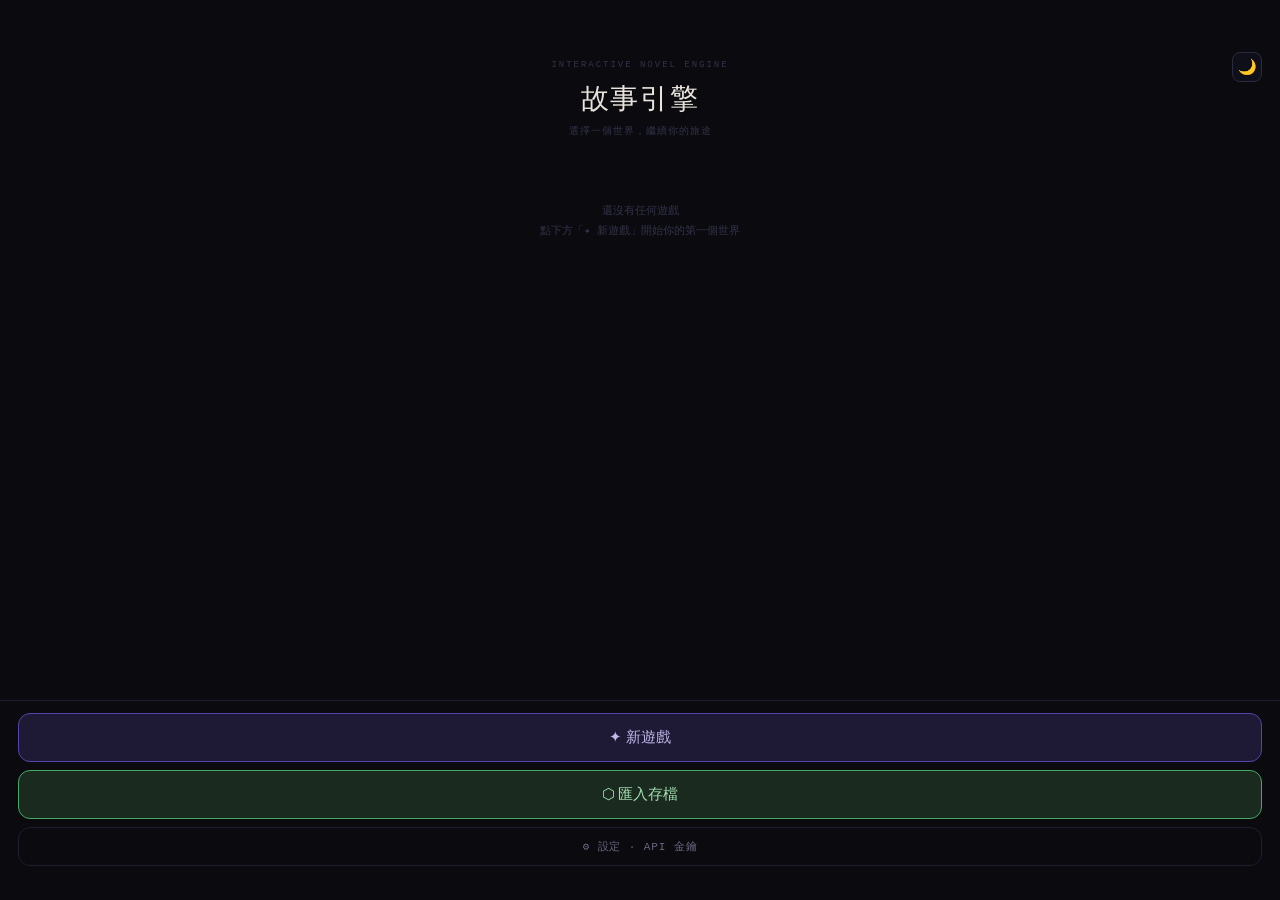
<file: index.html>
<!DOCTYPE html>
<html lang="zh-Hant">
<head>
<meta charset="UTF-8">
<meta name="viewport" content="width=device-width, initial-scale=1.0, maximum-scale=1.0, user-scalable=no">
<title>故事引擎</title>
<link rel="stylesheet" href="./src/styles/base.css">
<link rel="stylesheet" href="./src/styles/components.css">
<link rel="stylesheet" href="./src/styles/game.css">

<!-- 全域錯誤攔截器（非 module，最先執行） -->
<script>
(function(){
  var errors = [];
  var _panel, _list;

  function getPanel(){
    if(!_panel){
      _panel = document.getElementById('debug-overlay');
      _list  = document.getElementById('debug-error-list');
    }
    return _panel;
  }

  function showError(msg, src, line){
    var entry = '[' + new Date().toLocaleTimeString() + '] ' + msg
      + (src ? '\n  @ ' + src.replace(location.origin,'') + (line ? ':'+line : '') : '');
    errors.push(entry);
    var p = getPanel();
    if(p){
      p.style.display = 'flex';
      _list.textContent = errors.slice(-8).join('\n\n');
    }
    // 同時存到 window 供複製
    window._debugErrors = errors;
  }

  // 1. 一般 JS 錯誤
  window.addEventListener('error', function(e){
    showError((e.message||'Unknown error'), e.filename, e.lineno);
  });

  // 2. Promise / module import 失敗
  window.addEventListener('unhandledrejection', function(e){
    var msg = e.reason && e.reason.message ? e.reason.message : String(e.reason);
    var stack = e.reason && e.reason.stack ? e.reason.stack : '';
    showError('Promise rejection: ' + msg + (stack ? '\n' + stack.split('\n').slice(0,3).join('\n') : ''));
  });

  // 3. 主動 log（供各模組呼叫）
  window.debugLog = function(msg){
    showError('[LOG] ' + msg);
  };

  // 4. console.error 轉發
  var _origError = console.error.bind(console);
  console.error = function(){
    _origError.apply(console, arguments);
    showError('[console.error] ' + Array.from(arguments).map(String).join(' '));
  };
})();
</script>

<!-- 除錯面板 HTML（固定在畫面底部） -->
<div id="debug-overlay" style="display:none;position:fixed;bottom:0;left:0;right:0;z-index:9999;background:#1a0e0e;border-top:2px solid #cc4455;flex-direction:column;max-height:50vh;">
  <div style="display:flex;justify-content:space-between;align-items:center;padding:8px 14px;background:#220e0e;flex-shrink:0">
    <span style="font-family:monospace;font-size:12px;color:#f0aaa0;font-weight:bold">⚠ 發現錯誤</span>
    <div style="display:flex;gap:8px">
      <button onclick="navigator.clipboard.writeText(window._debugErrors.join('\n\n')).then(()=>alert('已複製！')).catch(()=>alert(window._debugErrors.join('\n\n')))"
        style="font-size:11px;padding:4px 10px;background:#3a1515;border:1px solid #664444;border-radius:6px;color:#f0aaa0;cursor:pointer;font-family:monospace">
        複製錯誤
      </button>
      <button onclick="document.getElementById('debug-overlay').style.display='none'"
        style="font-size:11px;padding:4px 10px;background:#2a1515;border:1px solid #553333;border-radius:6px;color:#884444;cursor:pointer;font-family:monospace">
        收起
      </button>
    </div>
  </div>
  <pre id="debug-error-list" style="margin:0;padding:12px 14px;font-family:monospace;font-size:11px;color:#f0c8c8;line-height:1.65;overflow-y:auto;flex:1;white-space:pre-wrap;word-break:break-all"></pre>
  <div style="padding:6px 14px;background:#1a0e0e;font-family:monospace;font-size:10px;color:#664444;flex-shrink:0">
    提示：複製上方錯誤後貼給 Claude 就能修
  </div>
</div>

</head>
<body>

<div id="toast"></div>

<!-- ══ HOME ══ -->
<div class="screen active" id="screen-home">
  <div style="position:absolute;top:52px;right:18px;z-index:10"><button class="btn-theme" id="btn-theme" onclick="toggleTheme()" title="切換深色/亮色">🌙</button></div>
  <div class="hero">
    <div class="hero-eyebrow">Interactive Novel Engine</div>
    <div class="hero-title">故事引擎</div>
    <div class="hero-sub">選擇一個世界，繼續你的旅途</div>
  </div>
  <div class="home-list-label" id="home-list-label">▸ 進行中的遊戲</div>
  <div class="game-list" id="game-list"></div>
  <div class="home-actions">
    <button class="btn-new-game" onclick="resetNewGame();goTo('screen-new-step1')">✦ 新遊戲</button>
    <button class="btn-new-game" style="background:#1a2a1e;border-color:#44aa66;color:#a0ddb0;margin-top:0" onclick="goTo('screen-import-step1')">⬡ 匯入存檔</button>
    <button class="btn-settings-link" onclick="goTo('screen-settings')">⚙ 設定 · API 金鑰</button>
  </div>
</div>

<!-- ══ SETTINGS ══ -->
<div class="screen" id="screen-settings">
  <div class="top-bar">
    <button class="btn-back" onclick="goBack()">← 返回</button>
    <div class="top-bar-title">設定</div>
    <div style="width:48px"></div>
  </div>
  <div class="scroll-body">
    <div class="section">
      <div class="section-header">▸ API 金鑰</div>
      <div>
        <div class="field-label">GEMINI API KEY</div>
        <div class="api-row">
          <input class="api-input" id="gemini-key-input" type="password" placeholder="AIzaSy••••••••" oninput="onApiKeyChange()">
          <div class="api-badge badge-none" id="gemini-key-badge">未設定</div>
        </div>
      </div>
      <div>
        <div class="field-label">CLAUDE API KEY（備用）</div>
        <div class="api-row">
          <input class="api-input" id="claude-key-input" type="password" placeholder="sk-ant-••••••••" oninput="onApiKeyChange()">
          <div class="api-badge badge-none" id="claude-key-badge">未設定</div>
        </div>
      </div>
      <div>
        <div class="field-label">使用模型</div>
        <div class="model-grid">
          <button class="model-chip" data-model="gemini-2.5-flash-lite" onclick="selectModel(this)">3.1<br>Flash Lite</button>
          <button class="model-chip active" data-model="gemini-2.5-flash" onclick="selectModel(this)">3.5<br>Flash</button>
          <button class="model-chip" data-model="gemini-2.5-pro" onclick="selectModel(this)">3.1<br>Pro</button>
          <button class="model-chip" data-model="claude" onclick="selectModel(this)">Claude<br>Sonnet</button>
        </div>
      </div>
    </div>
    <div class="section">
      <div class="section-header">▸ 摘要 Prompt</div>
      <div>
        <div class="field-label">短摘要觸發間隔</div>
        <div class="interval-row">
          <input class="input-number" id="interval-short" type="number" min="3" max="50" value="10">
          <span class="interval-unit">回合觸發一次</span>
        </div>
      </div>
      <div>
        <div class="field-label">短摘要 Prompt</div>
        <div class="prompt-block">
          <div class="prompt-preview" id="prompt-short-preview"></div>
          <div class="prompt-footer"><button class="btn-edit-prompt" onclick="editPrompt('short')">✎ 編輯</button></div>
        </div>
      </div>
      <div>
        <div class="field-label">深度歸檔觸發間隔</div>
        <div class="interval-row">
          <input class="input-number" id="interval-deep" type="number" min="10" max="100" value="20">
          <span class="interval-unit">回合觸發一次</span>
        </div>
      </div>
      <div>
        <div class="field-label">深度歸檔 Prompt</div>
        <div class="prompt-block">
          <div class="prompt-preview" id="prompt-deep-preview"></div>
          <div class="prompt-footer"><button class="btn-edit-prompt" onclick="editPrompt('deep')">✎ 編輯</button></div>
        </div>
      </div>
    </div>
    <div class="section">
      <div class="section-header">▸ 存檔</div>
      <button class="btn-danger" onclick="exportCapsule()">⬡ 匯出時空膠囊</button>
      <button class="btn-danger" onclick="confirmClearAll()">⚠ 清除所有遊戲資料</button>
    </div>
    <div class="version-note">INTERACTIVE NOVEL ENGINE · v0.1</div>
  </div>
  <div class="bottom-bar">
    <button class="btn-primary" onclick="saveSettings()">儲存設定</button>
  </div>
</div>

<!-- ══ PROMPT EDITOR ══ -->
<div class="screen" id="screen-prompt-editor">
  <div class="top-bar">
    <button class="btn-back" onclick="goBack()">← 取消</button>
    <div class="top-bar-title" id="prompt-editor-title">編輯 Prompt</div>
    <div style="width:48px"></div>
  </div>
  <div class="scroll-body" style="gap:10px">
    <div class="field-hint">此 Prompt 將在觸發時送給 AI 產出摘要。</div>
    <textarea class="input-textarea" id="prompt-editor-ta" style="min-height:320px"></textarea>
  </div>
  <div class="bottom-bar">
    <button class="btn-ghost" onclick="goBack()">取消</button>
    <button class="btn-primary" onclick="savePrompt()">儲存</button>
  </div>
</div>

<!-- ══ NEW GAME STEP 1 ══ -->
<div class="screen" id="screen-new-step1">
  <div class="top-bar">
    <button class="btn-back" onclick="goBack()">← 取消</button>
    <div class="top-bar-title">新遊戲</div>
    <div style="width:48px"></div>
  </div>
  <div class="step-bar">
    <div class="step-dot current">1</div><div class="step-line"></div>
    <div class="step-dot pending">2</div><div class="step-line"></div>
    <div class="step-dot pending">3</div><div class="step-line"></div>
    <div class="step-dot pending">4</div><div class="step-line"></div>
    <div class="step-dot pending">5</div>
  </div>
  <div class="step-head">
    <div class="step-num">STEP 01 / 05</div>
    <div class="step-title">貼入世界觀設定</div>
    <div class="step-desc">貼入現有模擬器 prompt 或自由描述，AI 會自動分析並預填後續設定。</div>
  </div>
  <div class="scroll-body" style="gap:14px">
    <div>
      <div class="field-label">遊戲名稱</div>
      <input class="input-text" id="new-game-name" placeholder="例：哨兵嚮導 · 帝國白塔篇" maxlength="40">
    </div>
    <div>
      <div class="field-label">世界觀 / 設定文</div>
      <div class="field-hint">可以貼現有 prompt 或自由描述，AI 將自動識別類型與所需欄位。</div>
      <textarea class="input-textarea" id="new-game-worldview" rows="12" placeholder="貼入你的模擬器設定、角色卡、或世界觀說明……"></textarea>
    </div>
  </div>
  <div class="bottom-bar">
    <button class="btn-primary" id="btn-analyze" onclick="runAnalysis()">自動分析 →</button>
  </div>
</div>

<!-- ══ NEW GAME STEP 2 ══ -->
<div class="screen" id="screen-new-step2">
  <div class="top-bar">
    <button class="btn-back" onclick="goBack()">← 返回</button>
    <div class="top-bar-title">新遊戲</div>
    <div style="width:48px"></div>
  </div>
  <div class="step-bar">
    <div class="step-dot done">✓</div><div class="step-line done"></div>
    <div class="step-dot current">2</div><div class="step-line"></div>
    <div class="step-dot pending">3</div><div class="step-line"></div>
    <div class="step-dot pending">4</div><div class="step-line"></div>
    <div class="step-dot pending">5</div>
  </div>
  <div class="step-head">
    <div class="step-num">STEP 02 / 05</div>
    <div class="step-title">確認分析結果</div>
    <div class="step-desc">點 ✕ 刪除不需要的 tag，點 ＋ 自行新增。</div>
  </div>
  <div class="scroll-body" style="gap:14px">
    <div class="analyze-box">
      <div class="analyze-group">
        <div class="analyze-label">世界觀類型</div>
        <div class="tag-row" id="tags-world"></div>
      </div>
      <div class="analyze-group">
        <div class="analyze-label">建議開啟欄位</div>
        <div class="tag-row" id="tags-fields"></div>
      </div>
      <div class="analyze-group">
        <div class="analyze-label">偵測到的敘事風格</div>
        <div class="analyze-text" id="detected-style">—</div>
      </div>
    </div>
    <div>
      <div class="field-label">敘事風格補充（可自填）</div>
      <div class="field-hint">這段文字會直接加入 AI 的 system prompt。</div>
      <textarea class="input-textarea" id="style-supplement" rows="4" placeholder="例：輸出請帶科技感資訊框，選項風格幽默，角色不得使用霸總詞彙……"></textarea>
    </div>
  </div>
  <div class="bottom-bar">
    <button class="btn-ghost" onclick="goBack()">重新分析</button>
    <button class="btn-primary" onclick="goTo('screen-new-step3')">下一步 →</button>
  </div>
</div>

<!-- ══ NEW GAME STEP 3 ══ -->
<div class="screen" id="screen-new-step3">
  <div class="top-bar">
    <button class="btn-back" onclick="goBack()">← 返回</button>
    <div class="top-bar-title">新遊戲</div>
    <div style="width:48px"></div>
  </div>
  <div class="step-bar">
    <div class="step-dot done">✓</div><div class="step-line done"></div>
    <div class="step-dot done">✓</div><div class="step-line done"></div>
    <div class="step-dot current">3</div><div class="step-line"></div>
    <div class="step-dot pending">4</div><div class="step-line"></div>
    <div class="step-dot pending">5</div>
  </div>
  <div class="step-head">
    <div class="step-num">STEP 03 / 05</div>
    <div class="step-title">貼入角色卡</div>
    <div class="step-desc">貼入角色卡文字，AI 自動解析，解析完可手動微調。可以一次貼多個角色。</div>
  </div>
  <div class="scroll-body" style="gap:14px">
    <div>
      <div class="field-label">角色卡原文</div>
      <textarea class="input-textarea" id="charcard-input" rows="6" placeholder="姓名：雷恩·沃爾克&#10;職業：帝國首席哨兵 · S級&#10;精神體：白牙（銀白巨狼）&#10;…"></textarea>
      <div style="margin-top:8px">
        <button class="btn-ghost" id="btn-parse-char" style="width:100%;text-align:center" onclick="parseCharCards()">解析角色卡 →</button>
      </div>
    </div>
    <div id="parsed-chars-area" style="display:none">
      <div class="field-label">解析結果 · 可微調</div>
      <div id="parsed-chars-list"></div>
      <button class="btn-add-char" onclick="addBlankChar()">＋ 手動新增角色</button>
    </div>
  </div>
  <div class="bottom-bar">
    <button class="btn-ghost" onclick="goBack()">← 上一步</button>
    <button class="btn-primary" onclick="goTo('screen-new-step4')">下一步 →</button>
  </div>
</div>

<!-- ══ NEW GAME STEP 4 ══ -->
<div class="screen" id="screen-new-step4">
  <div class="top-bar">
    <button class="btn-back" onclick="goBack()">← 返回</button>
    <div class="top-bar-title">新遊戲</div>
    <div style="width:48px"></div>
  </div>
  <div class="step-bar">
    <div class="step-dot done">✓</div><div class="step-line done"></div>
    <div class="step-dot done">✓</div><div class="step-line done"></div>
    <div class="step-dot done">✓</div><div class="step-line done"></div>
    <div class="step-dot current">4</div><div class="step-line"></div>
    <div class="step-dot pending">5</div>
  </div>
  <div class="step-head">
    <div class="step-num">STEP 04 / 05</div>
    <div class="step-title">模組與狀態欄位</div>
    <div class="step-desc">開關功能模組，並設定自訂數值欄位的名稱與初始值。</div>
  </div>
  <div class="scroll-body" style="gap:6px">
    <div class="field-label" style="margin-bottom:4px">模組開關</div>
    <div class="toggle-row">
      <div class="toggle-info"><div class="toggle-label">支線任務系統</div><div class="toggle-sub">觸發提示、限時支線</div></div>
      <button class="toggle-switch on" id="toggle-sidequest" onclick="toggleSwitch(this)"><div class="toggle-knob"></div></button>
    </div>
    <div class="toggle-row">
      <div class="toggle-info"><div class="toggle-label">戰鬥系統</div><div class="toggle-sub">遭遇戰、技能判定</div></div>
      <button class="toggle-switch off" id="toggle-combat" onclick="toggleSwitch(this)"><div class="toggle-knob"></div></button>
    </div>
    <div class="toggle-row">
      <div class="toggle-info"><div class="toggle-label">好感度顯示</div><div class="toggle-sub">角色面板進度條</div></div>
      <button class="toggle-switch on" id="toggle-affinity" onclick="toggleSwitch(this)"><div class="toggle-knob"></div></button>
    </div>
    <div class="toggle-row">
      <div class="toggle-info"><div class="toggle-label">金錢系統</div><div class="toggle-sub">資產、交易紀錄</div></div>
      <button class="toggle-switch off" id="toggle-money" onclick="toggleSwitch(this)"><div class="toggle-knob"></div></button>
    </div>
    <div class="field-label" style="margin-top:14px">自訂數值欄位</div>
    <div class="field-hint">欄位名稱與初始值，最多 6 個。</div>
    <div class="custom-fields" id="custom-fields-list"></div>
    <button class="btn-add-field" onclick="addCustomField()">＋ 新增欄位</button>
  </div>
  <div class="bottom-bar">
    <button class="btn-ghost" onclick="goBack()">← 上一步</button>
    <button class="btn-primary" onclick="buildSummaryAndGoStep5()">下一步 →</button>
  </div>
</div>

<!-- ══ NEW GAME STEP 5 ══ -->
<div class="screen" id="screen-new-step5">
  <div class="top-bar">
    <button class="btn-back" onclick="goBack()">← 返回</button>
    <div class="top-bar-title">新遊戲</div>
    <div style="width:48px"></div>
  </div>
  <div class="step-bar">
    <div class="step-dot done">✓</div><div class="step-line done"></div>
    <div class="step-dot done">✓</div><div class="step-line done"></div>
    <div class="step-dot done">✓</div><div class="step-line done"></div>
    <div class="step-dot done">✓</div><div class="step-line done"></div>
    <div class="step-dot current">5</div>
  </div>
  <div class="step-head">
    <div class="step-num">STEP 05 / 05</div>
    <div class="step-title">確認並開始</div>
    <div class="step-desc">設定總覽，確認無誤後開始第一幕。</div>
  </div>
  <div class="scroll-body" style="gap:14px">
    <div class="summary-box" id="summary-box"></div>
    <div>
      <div class="field-label">開場提示（選填）</div>
      <div class="field-hint">告訴 AI 從哪裡開始，例如場景描述或特殊指示。</div>
      <textarea class="input-textarea" id="opening-hint" rows="3" placeholder="例：從黎海寧第一次走進十三號疏導室開始……"></textarea>
    </div>
  </div>
  <div class="bottom-bar">
    <button class="btn-ghost" onclick="goBack()">← 上一步</button>
    <button class="btn-primary" id="btn-start-game" onclick="startGame()">✦ 開始遊戲</button>
  </div>
</div>

<!-- ══ GAME MAIN ══ -->
<div class="screen" id="screen-game">
  <!-- top -->
  <div class="game-top">
    <div class="chapter-tag" id="game-chapter-tag">Ch.01 · p.001</div>
    <div style="display:flex;gap:8px">
    <button class="btn-theme" onclick="toggleTheme()">🌙</button>
    <button class="btn-gear" onclick="goToHome()" title="回首頁">⌂</button>
    <button class="btn-gear" onclick="goTo('screen-settings')" title="設定">⚙</button>
  </div>
  </div>
  <!-- stat strip -->
  <div class="stat-strip" id="game-stat-strip"></div>
  <!-- sidequest banner (hidden by default) -->
  <div class="sq-banner" id="sq-banner" style="display:none" onclick="showSqModal()">
    <div style="font-size:14px">◈</div>
    <div class="sq-text">
      <div class="sq-label">▶ 支線任務觸發</div>
      <div class="sq-title" id="sq-banner-title"></div>
    </div>
    <div class="sq-timer" id="sq-banner-timer"></div>
  </div>
  <!-- story -->
  <div class="story-area" id="story-area">
    <div id="story-content"></div>
  </div>
  <!-- choices -->
  <div class="choices-area" id="choices-area">
    <div style="font-family:var(--mono);font-size:10px;color:var(--text-dim);text-align:center;padding:8px 0;">等待劇情生成…</div>
  </div>
  <!-- bottom nav -->
  <div class="bottom-nav">
    <button class="nav-tab active" id="tab-btn-story" onclick="switchTab('story')"><span class="nav-tab-icon">◈</span>劇情</button>
    <button class="nav-tab" id="tab-btn-quest" onclick="switchTab('quest')"><span class="nav-tab-icon">◇</span>任務</button>
    <button class="nav-tab" id="tab-btn-log" onclick="switchTab('log')"><span class="nav-tab-icon">▣</span>日誌</button>
    <button class="nav-tab" id="tab-btn-char" onclick="switchTab('char')"><span class="nav-tab-icon">◉</span>角色</button>
  </div>

  <!-- QUEST TAB -->
  <div class="tab-page" id="tab-quest" style="display:none;position:absolute;left:0;right:0;top:0;bottom:0;background:var(--bg);overflow:hidden;flex-direction:column;">
    <div class="tab-header">
      <div class="tab-title">任務</div>
      <div class="tab-sub" id="quest-sub">主線 1 條 · 支線 0 條</div>
    </div>
    <div style="flex:1;overflow-y:auto;-webkit-overflow-scrolling:touch;">
      <div class="sect-label">▸ 進行中</div>
      <div class="quest-list" id="quest-active-list"></div>
      <div class="tab-divider"></div>
    </div>
    <div class="bottom-nav">
      <button class="nav-tab" onclick="switchTab('story')"><span class="nav-tab-icon">◈</span>劇情</button>
      <button class="nav-tab active" onclick="switchTab('quest')"><span class="nav-tab-icon">◇</span>任務</button>
      <button class="nav-tab" onclick="switchTab('log')"><span class="nav-tab-icon">▣</span>日誌</button>
      <button class="nav-tab" onclick="switchTab('char')"><span class="nav-tab-icon">◉</span>角色</button>
    </div>
  </div>

  <!-- LOG TAB -->
  <div class="tab-page" id="tab-log" style="display:none;position:absolute;left:0;right:0;top:0;bottom:0;background:var(--bg);overflow:hidden;flex-direction:column;">
    <div class="tab-header">
      <div class="tab-title">日誌</div>
      <div class="tab-sub" id="log-sub">歷史紀錄</div>
    </div>
    <div class="filter-row">
      <input class="search-input" id="log-search" placeholder="搜尋事件或 tag…" oninput="renderLogList()">
      <button class="filter-chip active" id="chip-all" onclick="setLogFilter('all')">全部</button>
      <button class="filter-chip" id="chip-main" onclick="setLogFilter('main')">主線</button>
      <button class="filter-chip" id="chip-side" onclick="setLogFilter('side')">支線</button>
    </div>
    <div class="log-list" id="log-list"></div>
    <div class="bottom-nav">
      <button class="nav-tab" onclick="switchTab('story')"><span class="nav-tab-icon">◈</span>劇情</button>
      <button class="nav-tab" onclick="switchTab('quest')"><span class="nav-tab-icon">◇</span>任務</button>
      <button class="nav-tab active" onclick="switchTab('log')"><span class="nav-tab-icon">▣</span>日誌</button>
      <button class="nav-tab" onclick="switchTab('char')"><span class="nav-tab-icon">◉</span>角色</button>
    </div>
  </div>

  <!-- CHAR TAB -->
  <div class="tab-page" id="tab-char" style="display:none;position:absolute;left:0;right:0;top:0;bottom:0;background:var(--bg);overflow:hidden;flex-direction:column;">
    <div class="tab-header">
      <div class="tab-title">角色面板</div>
      <div class="tab-sub" id="char-sub">已認識 0 人</div>
    </div>
    <div class="filter-row">
      <input class="search-input" id="char-search" placeholder="搜尋角色…" oninput="renderCharList()">
      <button class="filter-chip active" id="chip-char-all" onclick="setCharFilter('all')">全部</button>
      <button class="filter-chip" id="chip-char-ally" onclick="setCharFilter('ally')">盟友</button>
      <button class="filter-chip" id="chip-char-threat" onclick="setCharFilter('threat')">威脅</button>
    </div>
    <div class="char-list" id="char-list"></div>
    <div class="bottom-nav">
      <button class="nav-tab" onclick="switchTab('story')"><span class="nav-tab-icon">◈</span>劇情</button>
      <button class="nav-tab" onclick="switchTab('quest')"><span class="nav-tab-icon">◇</span>任務</button>
      <button class="nav-tab" onclick="switchTab('log')"><span class="nav-tab-icon">▣</span>日誌</button>
      <button class="nav-tab active" onclick="switchTab('char')"><span class="nav-tab-icon">◉</span>角色</button>
    </div>
  </div>

  <!-- SQ MODAL -->
  <div class="modal-overlay" id="sq-modal" style="display:none">
    <div class="modal-sheet">
      <div class="modal-handle"></div>
      <div class="modal-badge" id="sq-modal-badge">支線任務</div>
      <div class="modal-title" id="sq-modal-title"></div>
      <div class="modal-desc" id="sq-modal-desc"></div>
      <div class="modal-timer-line" id="sq-modal-timer" style="display:none"></div>
      <div class="modal-reward" id="sq-modal-reward" style="display:none">
        <div class="modal-reward-label">✦ 預期獎勵</div>
        <div class="modal-reward-item" id="sq-modal-reward-text"></div>
      </div>
      <div class="modal-btns">
        <button class="btn-modal-primary" onclick="startSidequest()">進行支線（暫停主線）</button>
        <button class="btn-modal-secondary" onclick="dismissSqModal()">稍後再說</button>
      </div>
    </div>
  </div>
</div>

<!-- ══ QUEST RESULT ══ -->
<div class="screen" id="screen-result">
  <div class="top-bar" style="border:none;">
    <div style="width:48px"></div>
    <div class="top-bar-title">支線完成</div>
    <div style="width:48px"></div>
  </div>
  <div class="result-area" id="result-area"></div>
  <div class="bottom-bar">
    <button class="btn-primary" onclick="returnToMain()">↩ 回到主線</button>
  </div>
</div>



<!-- ══ IMPORT: STEP 1 上傳 txt ══ -->
<div class="screen" id="screen-import-step1">
  <div class="top-bar">
    <button class="btn-back" onclick="goBack()">← 取消</button>
    <div class="top-bar-title">匯入存檔</div>
    <div style="width:48px"></div>
  </div>
  <div class="step-bar">
    <div class="step-dot current">1</div><div class="step-line"></div>
    <div class="step-dot pending">2</div><div class="step-line"></div>
    <div class="step-dot pending">3</div>
  </div>
  <div class="step-head">
    <div class="step-num">STEP 01 / 03</div>
    <div class="step-title">上傳對話記錄</div>
    <div class="step-desc">上傳 .txt 格式的對話記錄，AI 將自動提取世界觀、角色、主支線、伏筆等所有資訊。</div>
  </div>
  <div class="scroll-body" style="gap:14px">
    <div>
      <div class="field-label">遊戲名稱</div>
      <input class="input-text" id="imp-game-name" placeholder="例：哨兵嚮導 · 帝國白塔篇" maxlength="40">
    </div>
    <div>
      <div class="field-label">對話記錄檔案（.txt）</div>
      <div class="field-hint">請上傳包含完整對話記錄、世界觀、角色卡的 txt 文字檔。</div>
      <div id="imp-drop-zone" style="border:2px dashed var(--border-md);border-radius:var(--r);padding:32px 18px;text-align:center;cursor:pointer;transition:border-color .15s;background:var(--bg-input);" onclick="document.getElementById('imp-file-input').click()">
        <div style="font-size:28px;margin-bottom:8px">📄</div>
        <div style="font-family:var(--mono);font-size:11px;color:var(--text-muted)">點擊選擇 .txt 檔案</div>
        <div id="imp-filename" style="font-family:var(--mono);font-size:10px;color:var(--accent-light);margin-top:8px"></div>
      </div>
      <input type="file" id="imp-file-input" accept=".txt" style="display:none" onchange="onImpFileSelect(this)">
    </div>
  </div>
  <div class="bottom-bar">
    <button class="btn-primary" id="btn-imp-upload" onclick="runImpFileAnalysis()">AI 分析 →</button>
  </div>
</div>

<!-- ══ IMPORT: STEP 2 確認 + 補填 ══ -->
<div class="screen" id="screen-import-step2">
  <div class="top-bar">
    <button class="btn-back" onclick="goBack()">← 返回</button>
    <div class="top-bar-title">匯入存檔</div>
    <div style="width:48px"></div>
  </div>
  <div class="step-bar">
    <div class="step-dot done">✓</div><div class="step-line done"></div>
    <div class="step-dot current">2</div><div class="step-line"></div>
    <div class="step-dot pending">3</div>
  </div>
  <div class="step-head">
    <div class="step-num">STEP 02 / 03</div>
    <div class="step-title">確認分析結果</div>
    <div class="step-desc">AI 提取的內容如下，可直接編輯。⚠️ 標示的欄位表示資料不足，請補填。</div>
  </div>
  <div class="scroll-body" style="gap:16px">

    <div class="section">
      <div class="section-header">▸ 世界觀設定</div>
      <div id="imp-world-warn" style="display:none;font-family:var(--mono);font-size:10px;color:var(--amber);margin-bottom:6px">⚠ 未偵測到完整世界觀，請補充</div>
      <textarea class="input-textarea" id="imp-result-world" rows="4" placeholder="世界觀設定……"></textarea>
    </div>

    <div class="section">
      <div class="section-header">▸ 敘事風格規範</div>
      <div id="imp-style-warn" style="display:none;font-family:var(--mono);font-size:10px;color:var(--amber);margin-bottom:6px">⚠ 未偵測到敘事規範</div>
      <textarea class="input-textarea" id="imp-result-style" rows="3" placeholder="敘事風格……"></textarea>
    </div>

    <div class="section">
      <div class="section-header">▸ 角色卡</div>
      <div id="imp-chars-warn" style="display:none;font-family:var(--mono);font-size:10px;color:var(--amber);margin-bottom:6px">⚠ 未偵測到角色資料</div>
      <div id="imp-result-chars-list" style="display:flex;flex-direction:column;gap:8px"></div>
      <button class="btn-add-field" style="margin-top:8px" onclick="addImpChar()">＋ 新增角色</button>
    </div>

    <div class="section">
      <div class="section-header">▸ 已完成主線</div>
      <div id="imp-result-main-list" style="display:flex;flex-direction:column;gap:6px"></div>
      <button class="btn-add-field" style="margin-top:6px" onclick="addImpQuest('main')">＋ 新增主線</button>
    </div>

    <div class="section">
      <div class="section-header">▸ 支線（已完成 / 進行中）</div>
      <div id="imp-result-side-list" style="display:flex;flex-direction:column;gap:6px"></div>
      <button class="btn-add-field" style="margin-top:6px" onclick="addImpQuest('side')">＋ 新增支線</button>
    </div>

    <div class="section">
      <div class="section-header">▸ 當前伏筆與懸念</div>
      <div id="imp-hooks-warn" style="display:none;font-family:var(--mono);font-size:10px;color:var(--amber);margin-bottom:6px">⚠ 未偵測到伏筆</div>
      <textarea class="input-textarea" id="imp-result-hooks" rows="3" placeholder="當前伏筆……"></textarea>
    </div>

    <div class="section">
      <div class="section-header">▸ 當前進度</div>
      <div style="display:flex;gap:10px">
        <div style="flex:1"><div class="field-label">章節</div>
          <input class="input-text" id="imp-chapter" type="number" min="1" value="1" style="padding:8px 12px"></div>
        <div style="flex:1"><div class="field-label">頁碼</div>
          <input class="input-text" id="imp-page" type="number" min="1" value="1" style="padding:8px 12px"></div>
      </div>
    </div>

  </div>
  <div class="bottom-bar">
    <button class="btn-ghost" onclick="goBack()">← 上一步</button>
    <button class="btn-primary" onclick="buildImpConfirmAndGoStep3()">下一步 →</button>
  </div>
</div>

<!-- ══ IMPORT: STEP 3 確認開始 ══ -->
<div class="screen" id="screen-import-step3">
  <div class="top-bar">
    <button class="btn-back" onclick="goBack()">← 返回</button>
    <div class="top-bar-title">匯入存檔</div>
    <div style="width:48px"></div>
  </div>
  <div class="step-bar">
    <div class="step-dot done">✓</div><div class="step-line done"></div>
    <div class="step-dot done">✓</div><div class="step-line done"></div>
    <div class="step-dot current">3</div>
  </div>
  <div class="step-head">
    <div class="step-num">STEP 03 / 03</div>
    <div class="step-title">確認並繼續</div>
    <div class="step-desc">確認後從當前進度繼續故事。</div>
  </div>
  <div class="scroll-body" style="gap:14px">
    <div class="summary-box" id="imp-summary-box"></div>
    <div>
      <div class="field-label">補充說明給 AI（選填）</div>
      <div class="field-hint">例如「下一幕從發現名單後繼續」</div>
      <textarea class="input-textarea" id="imp-extra-hint" rows="3" placeholder="補充說明……"></textarea>
    </div>
  </div>
  <div class="bottom-bar">
    <button class="btn-ghost" onclick="goBack()">← 上一步</button>
    <button class="btn-primary" id="btn-imp-start" onclick="startImportedGame()">✦ 繼續故事</button>
  </div>
</div>

<!-- ══ STATS PANEL OVERLAY ══ -->
<div class="stats-overlay" id="stats-overlay" style="display:none" onclick="closeStatsPanel(event)">
  <div class="stats-sheet" onclick="event.stopPropagation()">
    <div class="stats-sheet-handle"></div>
    <div class="stats-sheet-title">
      全部狀態
      <button class="stats-sheet-close" onclick="closeStatsPanel()">✕</button>
    </div>
    <div id="stats-panel-content"></div>
  </div>
</div>

<script type="module" src="./src/main.js"></script>
</body>
</html>
</file>
<file: src/styles/base.css>
:root {
  --bg:#0a0a0f; --bg-card:#0f0f1a; --bg-input:#0d0d1f; --bg-hover:#14142a;
  --border:#1e1e30; --border-md:#2a2a40; --border-hi:#5544aa;
  --text-primary:#e8e4dc; --text-secondary:#c0bcd8; --text-muted:#6a6880; --text-dim:#33334a;
  --accent:#5544aa; --accent-light:#7766cc;
  --green:#44aa66; --amber:#cc9944; --red:#cc4455;
  --mono:'Courier New',Courier,monospace; --serif:Georgia,'Times New Roman',serif;
  --r:12px; --rs:8px;
}
*{margin:0;padding:0;box-sizing:border-box;-webkit-tap-highlight-color:transparent;}
html,body{height:100%;background:var(--bg);color:var(--text-primary);font-family:var(--serif);overflow:hidden;}

/* ── Router ── */
.screen{position:fixed;inset:0;display:flex;flex-direction:column;background:var(--bg);opacity:0;pointer-events:none;transition:opacity 0.18s;overflow:hidden;}
.screen.active{opacity:1;pointer-events:all;}

/* ── Shared ── */
.top-bar{padding:52px 18px 12px;display:flex;align-items:center;justify-content:space-between;border-bottom:1px solid var(--border);flex-shrink:0;}
.top-bar-title{font-size:15px;color:var(--text-primary);letter-spacing:.04em;}
.btn-back{font-family:var(--mono);font-size:11px;color:var(--accent-light);cursor:pointer;padding:4px 0;background:none;border:none;letter-spacing:.05em;}
.btn-back:active{opacity:.6;}

.scroll-body{flex:1;overflow-y:auto;-webkit-overflow-scrolling:touch;padding:18px 18px 32px;display:flex;flex-direction:column;gap:20px;}
.section{display:flex;flex-direction:column;gap:10px;}
.section-header{font-family:var(--mono);font-size:9px;color:var(--text-dim);letter-spacing:.2em;text-transform:uppercase;padding-bottom:6px;border-bottom:1px solid var(--border);}
.field-label{font-family:var(--mono);font-size:10px;color:#6666aa;letter-spacing:.1em;margin-bottom:5px;}
.field-hint{font-family:var(--mono);font-size:9px;color:var(--text-dim);line-height:1.55;margin-bottom:6px;}

.input-text{width:100%;background:var(--bg-input);border:1px solid var(--border-md);border-radius:var(--rs);padding:11px 13px;color:var(--text-secondary);font-family:var(--mono);font-size:12px;outline:none;caret-color:var(--accent-light);transition:border-color .15s;-webkit-appearance:none;}
.input-text:focus{border-color:var(--border-hi);}
.input-text::placeholder{color:var(--text-dim);}

.input-textarea{width:100%;background:var(--bg-input);border:1px solid var(--border-md);border-radius:var(--rs);padding:11px 13px;color:var(--text-secondary);font-family:var(--mono);font-size:11px;line-height:1.65;outline:none;resize:none;caret-color:var(--accent-light);transition:border-color .15s;-webkit-appearance:none;}
.input-textarea:focus{border-color:var(--border-hi);}
.input-textarea::placeholder{color:var(--text-dim);}

.bottom-bar{padding:13px 18px 34px;border-top:1px solid var(--border);display:flex;gap:10px;flex-shrink:0;}
.btn-primary{flex:1;padding:13px;background:#1e1a35;border:1px solid var(--border-hi);border-radius:var(--r);color:#c0b8e8;font-family:var(--serif);font-size:14px;cursor:pointer;text-align:center;transition:background .15s,opacity .15s;-webkit-appearance:none;}
.btn-primary:active{background:#2a2448;opacity:.9;}
.btn-primary:disabled{opacity:.4;cursor:not-allowed;}
.btn-ghost{padding:13px 16px;background:transparent;border:1px solid var(--border-md);border-radius:var(--r);color:var(--text-muted);font-family:var(--mono);font-size:11px;cursor:pointer;white-space:nowrap;transition:border-color .15s,opacity .15s;-webkit-appearance:none;}
.btn-ghost:active{opacity:.6;}

.spinner{display:inline-block;width:13px;height:13px;border:2px solid var(--border-md);border-top-color:var(--accent-light);border-radius:50%;animation:spin .7s linear infinite;vertical-align:middle;margin-right:6px;}
@keyframes spin{to{transform:rotate(360deg);}}

#toast{position:fixed;bottom:90px;left:50%;transform:translateX(-50%) translateY(16px);background:#1e1a35;border:1px solid var(--border-hi);border-radius:20px;padding:8px 18px;font-family:var(--mono);font-size:11px;color:#c0b8e8;opacity:0;pointer-events:none;transition:opacity .2s,transform .2s;z-index:9999;white-space:nowrap;max-width:90vw;text-align:center;}
#toast.show{opacity:1;transform:translateX(-50%) translateY(0);}
</file>
<file: src/styles/components.css>
/* ── HOME ── */
.hero{padding:60px 18px 24px;text-align:center;flex-shrink:0;}
.hero-eyebrow{font-family:var(--mono);font-size:9px;color:var(--text-dim);letter-spacing:.22em;text-transform:uppercase;margin-bottom:10px;}
.hero-title{font-size:28px;color:var(--text-primary);letter-spacing:.06em;margin-bottom:6px;}
.hero-sub{font-family:var(--mono);font-size:10px;color:var(--text-dim);letter-spacing:.1em;}
.home-list-label{padding:0 18px 8px;font-family:var(--mono);font-size:9px;color:var(--text-dim);letter-spacing:.18em;text-transform:uppercase;flex-shrink:0;}
.game-list{flex:1;overflow-y:auto;-webkit-overflow-scrolling:touch;padding:0 18px 8px;display:flex;flex-direction:column;gap:8px;}
.game-card{width:100%;padding:14px;background:var(--bg-card);border:1px solid var(--border);border-radius:var(--r);cursor:pointer;display:flex;align-items:center;gap:12px;transition:border-color .15s,background .15s;text-align:left;-webkit-appearance:none;}
.game-card:active{background:var(--bg-hover);border-color:var(--border-md);}
.game-icon{width:46px;height:46px;border-radius:10px;background:#1a1a30;border:1px solid #2a2a45;display:flex;align-items:center;justify-content:center;font-size:22px;flex-shrink:0;}
.game-info{flex:1;min-width:0;}
.game-name{font-size:13px;color:var(--text-primary);margin-bottom:4px;white-space:nowrap;overflow:hidden;text-overflow:ellipsis;}
.game-meta{font-family:var(--mono);font-size:10px;color:var(--text-muted);}
.game-arrow{color:var(--border-md);font-size:16px;flex-shrink:0;}
.home-empty{padding:40px 18px;text-align:center;font-family:var(--mono);font-size:11px;color:var(--text-dim);line-height:1.8;}
.home-actions{padding:12px 18px 34px;display:flex;flex-direction:column;gap:8px;border-top:1px solid var(--border);flex-shrink:0;}
.btn-new-game{width:100%;padding:14px;background:#1e1a35;border:1px solid var(--border-hi);border-radius:var(--r);color:#c0b8e8;font-family:var(--serif);font-size:15px;cursor:pointer;text-align:center;transition:background .15s;-webkit-appearance:none;}
.btn-new-game:active{background:#2a2448;}
.btn-settings-link{width:100%;padding:11px;background:transparent;border:1px solid var(--border);border-radius:var(--r);color:var(--text-muted);font-family:var(--mono);font-size:11px;cursor:pointer;text-align:center;letter-spacing:.08em;transition:border-color .15s;-webkit-appearance:none;}
.btn-settings-link:active{opacity:.7;}

/* ── SETTINGS ── */
.api-row{display:flex;gap:8px;align-items:center;}
.api-input{flex:1;background:var(--bg-input);border:1px solid var(--border-md);border-radius:var(--rs);padding:10px 12px;color:#5566aa;font-family:var(--mono);font-size:11px;outline:none;-webkit-appearance:none;transition:border-color .15s;}
.api-input:focus{border-color:var(--border-hi);}
.api-badge{font-family:var(--mono);font-size:9px;padding:5px 10px;border-radius:20px;white-space:nowrap;flex-shrink:0;}
.badge-ok{background:#0e1a14;color:var(--green);border:1px solid #225533;}
.badge-none{background:#1a1a0e;color:var(--amber);border:1px solid #333322;}
.model-grid{display:flex;gap:7px;}
.model-chip{flex:1;padding:9px 6px;border-radius:var(--rs);background:var(--bg-card);border:1px solid var(--border-md);font-family:var(--mono);font-size:9px;color:var(--text-muted);text-align:center;cursor:pointer;line-height:1.6;transition:background .15s,border-color .15s,color .15s;-webkit-appearance:none;}
.model-chip.active{background:#1a1a30;border-color:var(--border-hi);color:#9988cc;}
.model-chip:active{opacity:.7;}
.prompt-block{background:#080810;border:1px solid var(--border);border-radius:var(--rs);overflow:hidden;}
.prompt-preview{padding:10px 12px;font-family:var(--mono);font-size:10px;color:#44445a;line-height:1.7;}
.prompt-footer{border-top:1px solid var(--border);padding:7px 12px;display:flex;justify-content:flex-end;}
.btn-edit-prompt{font-family:var(--mono);font-size:10px;color:var(--accent-light);cursor:pointer;background:none;border:none;letter-spacing:.05em;padding:2px 0;}
.btn-edit-prompt:active{opacity:.6;}
.interval-row{display:flex;align-items:center;gap:10px;}
.input-number{width:64px;background:var(--bg-input);border:1px solid var(--border-md);border-radius:var(--rs);padding:10px 12px;color:var(--text-secondary);font-family:var(--mono);font-size:16px;text-align:center;outline:none;-webkit-appearance:none;transition:border-color .15s;}
.input-number:focus{border-color:var(--border-hi);}
.interval-unit{font-family:var(--mono);font-size:11px;color:var(--text-muted);}
.btn-danger{width:100%;padding:12px 14px;background:#1a0e0e;border:1px solid #442222;border-radius:var(--rs);color:#884444;font-family:var(--mono);font-size:11px;cursor:pointer;text-align:left;letter-spacing:.05em;transition:background .15s;-webkit-appearance:none;}
.btn-danger:active{background:#220e0e;}
.version-note{text-align:center;font-family:var(--mono);font-size:9px;color:#1e1e2e;letter-spacing:.12em;padding:4px 0 8px;}

/* ── STEP BAR ── */
.step-bar{padding:12px 18px;display:flex;align-items:center;border-bottom:1px solid var(--border);flex-shrink:0;}
.step-dot{width:22px;height:22px;border-radius:50%;display:flex;align-items:center;justify-content:center;font-family:var(--mono);font-size:10px;flex-shrink:0;transition:background .2s,border-color .2s;}
.step-dot.done{background:#1e1a35;border:1px solid var(--border-hi);color:#9988cc;}
.step-dot.current{background:var(--accent);border:1px solid var(--accent-light);color:#fff;}
.step-dot.pending{background:var(--bg-card);border:1px solid var(--border-md);color:var(--text-dim);}
.step-line{flex:1;height:1px;background:var(--border);}
.step-line.done{background:#3a3a70;}
.step-head{padding:16px 18px 4px;flex-shrink:0;}
.step-num{font-family:var(--mono);font-size:9px;color:var(--accent-light);letter-spacing:.15em;margin-bottom:5px;}
.step-title{font-size:17px;color:var(--text-primary);line-height:1.3;}
.step-desc{font-family:var(--mono);font-size:10px;color:var(--text-muted);margin-top:5px;line-height:1.55;}

/* ── STEP 2 TAGS ── */
.analyze-box{background:#080818;border:1px solid #2a2a50;border-radius:var(--r);padding:14px;display:flex;flex-direction:column;gap:14px;}
.analyze-group{display:flex;flex-direction:column;gap:6px;}
.analyze-label{font-family:var(--mono);font-size:9px;color:var(--accent-light);letter-spacing:.15em;text-transform:uppercase;}
.analyze-text{font-size:12px;color:var(--text-secondary);line-height:1.6;}
.tag-row{display:flex;gap:6px;flex-wrap:wrap;align-items:center;}
.etag{display:inline-flex;align-items:center;gap:3px;padding:3px 7px 3px 9px;border-radius:20px;font-family:var(--mono);font-size:9px;}
.etag.blue{background:#1a1a35;color:#7788cc;border:1px solid #2a2a55;}
.etag.green{background:#1a2a20;color:var(--green);border:1px solid #2a4030;}
.etag.amber{background:#2a1e10;color:var(--amber);border:1px solid #40301a;}
.etag-x{font-size:11px;opacity:.45;cursor:pointer;padding:0 1px;transition:opacity .15s;line-height:1;background:none;border:none;color:inherit;}
.etag-x:hover,.etag-x:active{opacity:1;}
.btn-tag-add{padding:3px 10px;border-radius:20px;font-family:var(--mono);font-size:10px;color:var(--text-dim);border:1px dashed var(--border-md);cursor:pointer;background:transparent;transition:border-color .15s,color .15s;-webkit-appearance:none;}
.btn-tag-add:active{border-color:var(--border-hi);color:var(--accent-light);}

/* ── STEP 3 CHAR ── */
.char-block{background:#080810;border:1px solid var(--border);border-radius:var(--r);overflow:hidden;margin-bottom:8px;}
.char-block-header{padding:9px 13px;border-bottom:1px solid var(--border);display:flex;justify-content:space-between;align-items:center;font-family:var(--mono);font-size:9px;color:var(--text-dim);letter-spacing:.1em;}
.btn-char-rm{color:var(--red);cursor:pointer;background:none;border:none;font-family:var(--mono);font-size:9px;padding:0;opacity:.6;transition:opacity .15s;}
.btn-char-rm:active{opacity:1;}
.char-parsed{padding:12px 14px;}
.char-row{display:flex;gap:8px;margin-bottom:6px;align-items:center;}
.char-key{font-family:var(--mono);font-size:9px;color:var(--text-dim);width:52px;flex-shrink:0;letter-spacing:.05em;}
.char-input{flex:1;background:var(--bg-input);border:1px solid var(--border-md);border-radius:6px;padding:6px 9px;color:var(--text-secondary);font-family:var(--mono);font-size:11px;outline:none;-webkit-appearance:none;transition:border-color .15s;}
.char-input:focus{border-color:var(--border-hi);}
.char-input-sm{width:60px;background:var(--bg-input);border:1px solid var(--border-md);border-radius:6px;padding:6px 8px;color:var(--text-secondary);font-family:var(--mono);font-size:11px;text-align:center;outline:none;-webkit-appearance:none;}
.btn-add-char{width:100%;padding:12px;text-align:center;font-family:var(--mono);font-size:11px;color:var(--text-dim);cursor:pointer;background:none;border:none;letter-spacing:.08em;transition:color .15s;}
.btn-add-char:active{color:var(--accent-light);}

/* ── STEP 4 MODULES ── */
.toggle-row{display:flex;align-items:center;justify-content:space-between;padding:12px 0;border-bottom:1px solid #14141e;}
.toggle-info{flex:1;}
.toggle-label{font-size:13px;color:var(--text-secondary);}
.toggle-sub{font-family:var(--mono);font-size:10px;color:var(--text-muted);margin-top:2px;}
.toggle-switch{width:40px;height:24px;border-radius:12px;position:relative;cursor:pointer;flex-shrink:0;transition:background .2s;border:none;outline:none;}
.toggle-switch.on{background:var(--accent);}
.toggle-switch.off{background:#1e1e30;border:1px solid var(--border-md);}
.toggle-knob{position:absolute;top:4px;width:16px;height:16px;border-radius:50%;background:#fff;transition:left .2s;pointer-events:none;}
.toggle-switch.on .toggle-knob{left:20px;}
.toggle-switch.off .toggle-knob{left:4px;}
.custom-fields{display:flex;flex-direction:column;gap:7px;}
.custom-field-row{display:flex;gap:8px;align-items:center;}
.input-field-name{flex:1;background:var(--bg-input);border:1px solid var(--border-md);border-radius:var(--rs);padding:9px 11px;font-family:var(--mono);font-size:11px;color:#8888cc;outline:none;-webkit-appearance:none;transition:border-color .15s;}
.input-field-name:focus{border-color:var(--border-hi);}
.input-field-val{width:56px;background:var(--bg-input);border:1px solid var(--border-md);border-radius:var(--rs);padding:9px 8px;font-family:var(--mono);font-size:12px;color:#6666aa;text-align:center;outline:none;-webkit-appearance:none;}
.input-field-val:focus{border-color:var(--border-hi);}
.btn-del-field{width:28px;height:28px;display:flex;align-items:center;justify-content:center;background:none;border:1px solid #332222;border-radius:6px;color:#664444;font-size:14px;cursor:pointer;flex-shrink:0;transition:border-color .15s,color .15s;-webkit-appearance:none;}
.btn-del-field:active{border-color:var(--red);color:var(--red);}
.btn-add-field{padding:9px 14px;border-radius:var(--rs);background:var(--bg-card);border:1px dashed var(--border-md);font-family:var(--mono);font-size:11px;color:var(--text-dim);cursor:pointer;text-align:center;width:100%;transition:border-color .15s,color .15s;-webkit-appearance:none;}
.btn-add-field:active{border-color:var(--border-hi);color:var(--accent-light);}

/* ── STEP 5 SUMMARY ── */
.summary-box{background:#080818;border:1px solid #2a2a50;border-radius:var(--r);padding:14px;display:flex;flex-direction:column;gap:11px;}
.summary-row{display:flex;flex-direction:column;gap:3px;}
.summary-key{font-family:var(--mono);font-size:9px;color:var(--accent-light);letter-spacing:.12em;text-transform:uppercase;}
.summary-val{font-size:12px;color:var(--text-secondary);line-height:1.5;}
.summary-tags{display:flex;gap:5px;flex-wrap:wrap;margin-top:2px;}
.stag{padding:2px 9px;border-radius:20px;font-family:var(--mono);font-size:9px;background:#1a2a20;color:var(--green);border:1px solid #2a4030;}
</file>
<file: src/styles/game.css>
/* ═══════════════════════════════
   GAME SCREEN
═══════════════════════════════ */
.game-top{padding:44px 16px 0;display:flex;align-items:center;justify-content:space-between;flex-shrink:0;}
.chapter-tag{font-family:var(--mono);font-size:10px;color:var(--accent-light);letter-spacing:.12em;}
.btn-gear{width:30px;height:30px;border-radius:8px;background:var(--bg-card);border:1px solid var(--border-md);display:flex;align-items:center;justify-content:center;font-size:13px;cursor:pointer;-webkit-appearance:none;}
.btn-gear:active{opacity:.6;}

/* stat strip */
.stat-strip{padding:8px 16px;display:flex;gap:8px;overflow-x:auto;scrollbar-width:none;flex-shrink:0;border-bottom:1px solid var(--border);}
.stat-strip::-webkit-scrollbar{display:none;}
.stat-pill{flex-shrink:0;padding:4px 10px;border-radius:20px;background:var(--bg-card);border:1px solid var(--border-md);font-family:var(--mono);font-size:10px;color:#aaaacc;white-space:nowrap;display:flex;align-items:center;gap:5px;}
.stat-dot{width:5px;height:5px;border-radius:50%;}
.dot-blue{background:#6688ff;} .dot-pink{background:#ff6688;} .dot-amber{background:#ffaa44;} .dot-red{background:#ff4455;}

/* sidequest banner */
.sq-banner{margin:8px 16px 0;padding:10px 14px;background:#0e1a14;border:1px solid #22553a;border-left:3px solid var(--green);border-radius:8px;display:flex;align-items:center;gap:10px;cursor:pointer;flex-shrink:0;}
.sq-banner:active{opacity:.8;}
.sq-text{flex:1;}
.sq-label{font-family:var(--mono);font-size:9px;color:var(--green);letter-spacing:.12em;margin-bottom:2px;}
.sq-title{font-size:12px;color:#c0dcc8;line-height:1.4;}
.sq-timer{font-family:var(--mono);font-size:10px;color:var(--amber);flex-shrink:0;}

/* story */
.story-area{flex:1;overflow-y:auto;-webkit-overflow-scrolling:touch;padding:14px 18px 24px;scrollbar-width:none;}
.story-area::-webkit-scrollbar{display:none;}
.neuro-box{background:#0d0d1f;border:1px solid #2233aa44;border-left:2px solid #4455cc;border-radius:6px;padding:10px 12px;margin-bottom:14px;font-family:var(--mono);font-size:10px;color:#5566bb;line-height:1.7;}
.neuro-header{color:#7788dd;font-size:9px;letter-spacing:.15em;margin-bottom:6px;}
.story-text{font-size:14px;line-height:1.85;color:#d8d4cc;margin-bottom:12px;}
.story-text p+p{margin-top:10px;}
.story-dialogue{font-size:14px;line-height:1.8;color:var(--text-primary);padding-left:12px;border-left:2px solid #3a3a5a;margin:10px 0;font-style:italic;}
.story-thinking{font-family:var(--mono);font-size:11px;color:var(--text-muted);line-height:1.6;padding:8px 12px;background:#0a0a18;border-radius:6px;margin:10px 0;}

/* choices */
.choices-area{padding:10px 0 24px;display:flex;flex-direction:column;gap:7px;}
.choice-btn{width:100%;padding:11px 14px;background:var(--bg-card);border:1px solid var(--border-md);border-radius:10px;color:#c8c4dc;font-family:var(--serif);font-size:13px;line-height:1.5;text-align:left;cursor:pointer;display:flex;align-items:flex-start;gap:10px;transition:background .15s,border-color .15s;-webkit-appearance:none;}
.choice-btn:active{background:var(--bg-hover);border-color:var(--border-hi);}
.choice-label{font-family:var(--mono);font-size:10px;color:#5566aa;letter-spacing:.1em;padding-top:2px;flex-shrink:0;}
.custom-input-wrap{display:none;position:relative;margin-top:4px;}
.custom-input-wrap.open{display:block;}
.custom-input{width:100%;background:var(--bg-input);border:1px solid #33335a;border-radius:10px;padding:10px 44px 10px 14px;color:#d0ccdc;font-family:var(--serif);font-size:13px;line-height:1.5;outline:none;resize:none;min-height:44px;caret-color:var(--accent-light);-webkit-appearance:none;}
.custom-input::placeholder{color:var(--text-dim);}
.custom-input:focus{border-color:var(--border-hi);}
.btn-custom-send{position:absolute;right:10px;bottom:10px;width:28px;height:28px;border-radius:8px;background:#1e1e3a;border:1px solid var(--border-hi);color:#8877cc;font-size:13px;cursor:pointer;display:flex;align-items:center;justify-content:center;-webkit-appearance:none;}
.btn-custom-send:active{background:var(--accent);}
.btn-custom-toggle{width:100%;padding:9px 14px;background:var(--bg-card);border:1px dashed var(--border-md);border-radius:10px;color:#55558a;font-family:var(--mono);font-size:11px;letter-spacing:.08em;cursor:pointer;text-align:left;-webkit-appearance:none;transition:border-color .15s,color .15s;}
.btn-custom-toggle.open{border-color:var(--border-hi);color:var(--accent-light);}
.btn-custom-toggle:active{opacity:.7;}

/* ── BOTTOM NAV ── */
.bottom-nav{padding:8px 0 28px;display:flex;justify-content:space-around;border-top:1px solid var(--border);flex-shrink:0;background:var(--bg);}
.nav-tab{display:flex;flex-direction:column;align-items:center;gap:3px;padding:6px 18px;border-radius:8px;cursor:pointer;color:var(--text-dim);font-family:var(--mono);font-size:9px;letter-spacing:.05em;background:none;border:none;transition:color .15s;-webkit-appearance:none;}
.nav-tab.active{color:var(--accent-light);}
.nav-tab:active{opacity:.7;}
.nav-tab-icon{font-size:17px;}

/* ═══ QUEST TAB ═══ */
.tab-page{flex:1;overflow-y:auto;-webkit-overflow-scrolling:touch;display:flex;flex-direction:column;scrollbar-width:none;}
.tab-page::-webkit-scrollbar{display:none;}
.tab-header{padding:14px 18px 10px;border-bottom:1px solid var(--border);flex-shrink:0;}
.tab-title{font-size:15px;color:var(--text-primary);letter-spacing:.05em;}
.tab-sub{font-family:var(--mono);font-size:10px;color:var(--text-dim);margin-top:2px;letter-spacing:.1em;}
.sect-label{padding:10px 18px 6px;font-family:var(--mono);font-size:9px;color:var(--text-dim);letter-spacing:.15em;text-transform:uppercase;flex-shrink:0;}
.quest-list{padding:0 18px 6px;display:flex;flex-direction:column;gap:7px;flex-shrink:0;}
.quest-card{padding:12px 14px;border-radius:10px;border:1px solid;}
.quest-card.qmain{background:#0e0e20;border-color:#333388;}
.quest-card.qside{background:#0e1a14;border-color:#225533;}
.quest-card.qtimed{background:#1a100e;border-color:#553322;}
.quest-type{font-family:var(--mono);font-size:9px;letter-spacing:.1em;margin-bottom:4px;}
.qmain .quest-type{color:#6677cc;} .qside .quest-type{color:var(--green);} .qtimed .quest-type{color:var(--amber);}
.quest-title{font-size:12px;color:#d0cce0;margin-bottom:5px;line-height:1.4;}
.quest-desc{font-size:11px;color:var(--text-muted);line-height:1.5;}
.quest-footer{display:flex;justify-content:space-between;align-items:center;margin-top:8px;}
.quest-timer-badge{font-family:var(--mono);font-size:10px;color:var(--amber);background:#2a1a10;border:1px solid #553322;border-radius:20px;padding:2px 8px;}
.btn-quest-go{font-family:var(--mono);font-size:9px;padding:4px 10px;border-radius:20px;border:1px solid var(--border-hi);background:#1a1a30;color:#8888cc;cursor:pointer;letter-spacing:.08em;-webkit-appearance:none;}
.btn-quest-go:active{background:var(--accent);}
.tab-divider{height:1px;background:var(--border);margin:6px 18px 0;flex-shrink:0;}

/* ═══ LOG TAB ═══ */
.filter-row{padding:8px 18px;display:flex;gap:8px;align-items:center;border-bottom:1px solid var(--border);flex-shrink:0;}
.search-input{flex:1;background:var(--bg-card);border:1px solid var(--border-md);border-radius:8px;padding:7px 11px;color:var(--text-secondary);font-family:var(--mono);font-size:11px;outline:none;-webkit-appearance:none;}
.search-input::placeholder{color:var(--text-dim);}
.search-input:focus{border-color:var(--border-hi);}
.filter-chip{padding:6px 11px;border-radius:20px;font-family:var(--mono);font-size:10px;cursor:pointer;white-space:nowrap;border:1px solid var(--border-md);color:var(--text-muted);background:var(--bg-card);-webkit-appearance:none;transition:background .15s,border-color .15s,color .15s;}
.filter-chip.active{background:#1e1a35;border-color:var(--border-hi);color:#9988cc;}
.filter-chip:active{opacity:.7;}
.log-list{flex:1;overflow-y:auto;-webkit-overflow-scrolling:touch;padding:10px 18px;display:flex;flex-direction:column;gap:7px;scrollbar-width:none;}
.log-list::-webkit-scrollbar{display:none;}
.log-entry{padding:12px 14px;background:var(--bg-card);border:1px solid var(--border);border-radius:10px;cursor:pointer;transition:border-color .15s;}
.log-entry.open{border-color:var(--border-hi);background:var(--bg-hover);}
.log-entry:active{opacity:.8;}
.log-page{font-family:var(--mono);font-size:9px;color:#5566aa;letter-spacing:.15em;margin-bottom:3px;}
.log-title{font-size:12px;color:#d0ccdc;margin-bottom:5px;line-height:1.4;}
.log-meta{font-family:var(--mono);font-size:10px;color:#3a3a55;margin-bottom:6px;}
.log-tags{display:flex;gap:5px;flex-wrap:wrap;}
.log-tag{padding:2px 7px;border-radius:20px;font-family:var(--mono);font-size:9px;}
.tag-main{background:#1a1a35;color:#6677cc;border:1px solid #2a2a50;}
.tag-side{background:#1a2a20;color:var(--green);border:1px solid #2a4030;}
.tag-event{background:#1a1a35;color:#6677cc;border:1px solid #2a2a50;}
.tag-relation{background:#1a2a20;color:var(--green);border:1px solid #2a4030;}
.tag-item{background:#2a1a15;color:var(--amber);border:1px solid #402a20;}
.tag-threat{background:#2a1a1a;color:var(--red);border:1px solid #402020;}
.log-detail{margin-top:8px;padding-top:8px;border-top:1px solid var(--border);}
.detail-label{font-family:var(--mono);font-size:9px;color:#5566aa;letter-spacing:.1em;margin-bottom:3px;}
.detail-text{font-size:11px;color:#9a98b0;line-height:1.55;margin-bottom:8px;}

/* ═══ CHAR TAB ═══ */
.char-list{flex:1;overflow-y:auto;-webkit-overflow-scrolling:touch;padding:10px 18px;display:flex;flex-direction:column;gap:8px;scrollbar-width:none;}
.char-list::-webkit-scrollbar{display:none;}
.char-card{padding:14px;background:var(--bg-card);border:1px solid var(--border);border-radius:var(--r);}
.char-header{display:flex;align-items:center;gap:12px;margin-bottom:10px;}
.char-avatar{width:42px;height:42px;border-radius:50%;background:#1e1e35;border:1px solid #33335a;display:flex;align-items:center;justify-content:center;font-size:20px;flex-shrink:0;}
.char-name{font-size:13px;color:var(--text-primary);margin-bottom:3px;}
.char-role{font-family:var(--mono);font-size:10px;color:#55559a;}
.char-relation-tag{display:inline-block;padding:2px 8px;border-radius:20px;font-family:var(--mono);font-size:9px;background:#1a1a35;color:#7788cc;border:1px solid #2a2a55;white-space:nowrap;}
.char-relation-tag.threat{background:#1a0f0f;color:var(--red);border-color:#4a2030;}
.affinity-row{display:flex;justify-content:space-between;font-family:var(--mono);font-size:9px;color:var(--text-dim);margin-bottom:4px;}
.bar-track{height:3px;background:#1e1e30;border-radius:3px;overflow:hidden;}
.bar-fill{height:100%;border-radius:3px;background:linear-gradient(90deg,#4455aa,#8866dd);}
.bar-fill.threat{background:linear-gradient(90deg,#aa2233,#cc3344);}
.char-note{margin-top:8px;font-size:11px;color:#55556a;line-height:1.5;font-style:italic;}

/* ═══ RESULT SCREEN ═══ */
.result-area{flex:1;overflow-y:auto;-webkit-overflow-scrolling:touch;padding:24px 18px;scrollbar-width:none;}
.result-area::-webkit-scrollbar{display:none;}
.result-header{text-align:center;margin-bottom:24px;}
.result-icon{font-size:42px;margin-bottom:10px;}
.result-type{font-family:var(--mono);font-size:10px;color:var(--green);letter-spacing:.15em;margin-bottom:6px;}
.result-title{font-size:18px;color:var(--text-primary);line-height:1.4;}
.result-section{margin-bottom:16px;}
.result-section-label{font-family:var(--mono);font-size:9px;color:var(--text-dim);letter-spacing:.15em;text-transform:uppercase;margin-bottom:8px;padding-bottom:5px;border-bottom:1px solid var(--border);}
.result-item{display:flex;align-items:flex-start;gap:10px;padding:7px 0;border-bottom:1px solid #14141e;font-size:13px;color:#c0bcd8;line-height:1.5;}
.result-item-icon{flex-shrink:0;font-size:14px;}
.result-summary{font-size:13px;color:#888898;line-height:1.7;padding:12px 14px;background:#0e0e1a;border:1px solid var(--border);border-radius:8px;margin-bottom:16px;}
.btn-result-back{width:100%;padding:14px;background:#1e1a35;border:1px solid var(--border-hi);border-radius:var(--r);color:#c0b8e8;font-family:var(--serif);font-size:14px;cursor:pointer;text-align:center;margin-top:8px;-webkit-appearance:none;}
.btn-result-back:active{background:#2a2448;}

/* ═══ MODAL ═══ */
.modal-overlay{position:absolute;inset:0;background:rgba(5,5,15,.78);display:flex;align-items:flex-end;z-index:100;padding-bottom:80px;}
.modal-sheet{width:100%;background:#12121e;border-top:1px solid var(--border-md);border-radius:20px 20px 0 0;padding:20px 20px 28px;}
.modal-handle{width:36px;height:3px;background:var(--border-md);border-radius:3px;margin:0 auto 16px;}
.modal-badge{display:inline-block;padding:3px 10px;border-radius:20px;font-family:var(--mono);font-size:9px;letter-spacing:.12em;margin-bottom:10px;}
.badge-side{background:#0e1a14;color:var(--green);border:1px solid #225533;}
.badge-timed{background:#1a100e;color:var(--amber);border:1px solid #553322;}
.modal-title{font-size:16px;color:var(--text-primary);margin-bottom:8px;line-height:1.4;}
.modal-desc{font-size:13px;color:#888898;line-height:1.6;margin-bottom:6px;}
.modal-timer-line{font-family:var(--mono);font-size:11px;color:var(--amber);margin-bottom:14px;}
.modal-reward{background:#0e0e1a;border:1px solid var(--border-md);border-radius:8px;padding:10px 12px;margin-bottom:16px;}
.modal-reward-label{font-family:var(--mono);font-size:9px;color:#55558a;letter-spacing:.12em;margin-bottom:6px;}
.modal-reward-item{font-size:12px;color:#aaa8c0;line-height:1.7;}
.modal-btns{display:flex;gap:10px;}
.btn-modal-primary{flex:1;padding:12px;background:#1e1a35;border:1px solid var(--border-hi);border-radius:10px;color:#c0b8e8;font-family:var(--serif);font-size:13px;cursor:pointer;text-align:center;-webkit-appearance:none;}
.btn-modal-primary:active{background:#2a2448;}
.btn-modal-secondary{padding:12px 16px;background:var(--bg-card);border:1px solid var(--border-md);border-radius:10px;color:#55558a;font-family:var(--mono);font-size:11px;cursor:pointer;white-space:nowrap;-webkit-appearance:none;}
.btn-modal-secondary:active{opacity:.7;}

/* ── LIGHT MODE ── */
body.light {
  --bg:#f5f3ee; --bg-card:#ffffff; --bg-input:#f0ede8; --bg-hover:#e8e4dc;
  --border:#d8d4cc; --border-md:#c0bbb0; --border-hi:#5544aa;
  --text-primary:#1a1a2e; --text-secondary:#2a2a40; --text-muted:#5a5870; --text-dim:#9a98b0;
  --accent:#5544aa; --accent-light:#7766cc;
  --green:#2a8a50; --amber:#aa7722; --red:#cc3344;
}
body.light .neuro-box { background:#eeeaf8; border-color:#c0b8e8; border-left-color:#7766cc; color:#5544aa; }
body.light .neuro-header { color:#7766cc; }
body.light .story-text { color:#2a2a40; }
body.light .story-dialogue { color:#1a1a2e; border-left-color:#9988cc; }
body.light .story-thinking { background:#eeeaf8; color:#5a5870; }
body.light .choice-btn { background:#f0ede8; border-color:#c0bbb0; color:#2a2a40; }
body.light .choice-btn:active { background:#e0dcd8; }
body.light .choice-label { color:#7766cc; }
body.light .btn-custom-toggle { background:#f0ede8; border-color:#c0bbb0; color:#7766cc; }
body.light .custom-input { background:#f0ede8; border-color:#c0bbb0; color:#2a2a40; }
body.light .game-card { background:#ffffff; border-color:#d8d4cc; }
body.light .game-card:active { background:#f0ede8; }
body.light .log-entry { background:#ffffff; border-color:#d8d4cc; }
body.light .log-entry.open { background:#f0ede8; border-color:#7766cc; }
body.light .char-card { background:#ffffff; border-color:#d8d4cc; }
body.light .quest-card.qmain { background:#eeeaf8; border-color:#9988cc; }
body.light .quest-card.qside { background:#e8f4ec; border-color:#44aa66; }
body.light .quest-card.qtimed { background:#fdf0e8; border-color:#cc9944; }
body.light .analyze-box { background:#eeeaf8; border-color:#c0b8e8; }
body.light .summary-box { background:#eeeaf8; border-color:#c0b8e8; }
body.light .prompt-block { background:#f0ede8; border-color:#d8d4cc; }
body.light .prompt-preview { color:#9a98b0; }
body.light .char-block { background:#f0ede8; border-color:#d8d4cc; }
body.light .modal-sheet { background:#ffffff; border-color:#c0bbb0; }
body.light .modal-reward { background:#f0ede8; border-color:#d8d4cc; }
body.light .sq-banner { background:#e8f4ec; border-color:#44aa66; }
body.light .bottom-nav { background:#ffffff; border-top-color:#d8d4cc; }
body.light .input-text,body.light .input-textarea,body.light .api-input,
body.light .input-number,body.light .input-field-name,body.light .input-field-val,
body.light .search-input,body.light .char-input,body.light .char-input-sm { background:#f0ede8; border-color:#c0bbb0; color:#2a2a40; }
body.light .model-chip { background:#f0ede8; border-color:#c0bbb0; color:#5a5870; }
body.light .model-chip.active { background:#eeeaf8; border-color:#7766cc; color:#5544aa; }
body.light .filter-chip { background:#f0ede8; border-color:#c0bbb0; color:#5a5870; }
body.light .filter-chip.active { background:#eeeaf8; border-color:#7766cc; color:#5544aa; }
body.light .bar-track { background:#d8d4cc; }
body.light .toggle-switch.off { background:#d8d4cc; }
body.light #toast { background:#ffffff; border-color:#c0bbb0; color:#2a2a40; }

/* ── THEME TOGGLE BTN ── */
.btn-theme {
  width:30px; height:30px; border-radius:8px;
  background:var(--bg-card); border:1px solid var(--border-md);
  display:flex; align-items:center; justify-content:center;
  font-size:15px; cursor:pointer; -webkit-appearance:none;
  transition:background .15s;
}
.btn-theme:active { opacity:.6; }

/* ── IMPORT SCREEN ── */
.import-note {
  background:var(--bg-input);
  border:1px solid var(--border-md);
  border-radius:var(--rs);
  padding:11px 13px;
  font-family:var(--mono);
  font-size:10px;
  color:var(--text-muted);
  line-height:1.7;
}


/* ── STATS PANEL ── */
.stats-overlay{position:fixed;inset:0;background:rgba(0,0,0,.55);z-index:200;display:flex;align-items:flex-end;}
.stats-sheet{width:100%;background:var(--bg-card);border-radius:20px 20px 0 0;border-top:1px solid var(--border-md);padding:16px 18px 40px;max-height:75vh;overflow-y:auto;-webkit-overflow-scrolling:touch;}
.stats-sheet-handle{width:36px;height:3px;background:var(--border-md);border-radius:3px;margin:0 auto 14px;}
.stats-sheet-title{font-size:14px;color:var(--text-primary);margin-bottom:14px;display:flex;justify-content:space-between;align-items:center;}
.stats-sheet-close{background:none;border:none;color:var(--text-muted);font-size:18px;cursor:pointer;padding:0;}
.stat-row{display:flex;justify-content:space-between;align-items:center;padding:10px 0;border-bottom:1px solid var(--border);}
.stat-row:last-child{border-bottom:none;}
.stat-row-key{font-family:var(--mono);font-size:11px;color:var(--text-muted);}
.stat-row-val{font-family:var(--mono);font-size:13px;color:var(--text-primary);font-weight:bold;}
.stat-affinity-bar{height:3px;background:var(--border);border-radius:3px;margin-top:4px;overflow:hidden;}
.stat-affinity-fill{height:100%;border-radius:3px;background:linear-gradient(90deg,var(--accent),var(--accent-light));}
</file>
